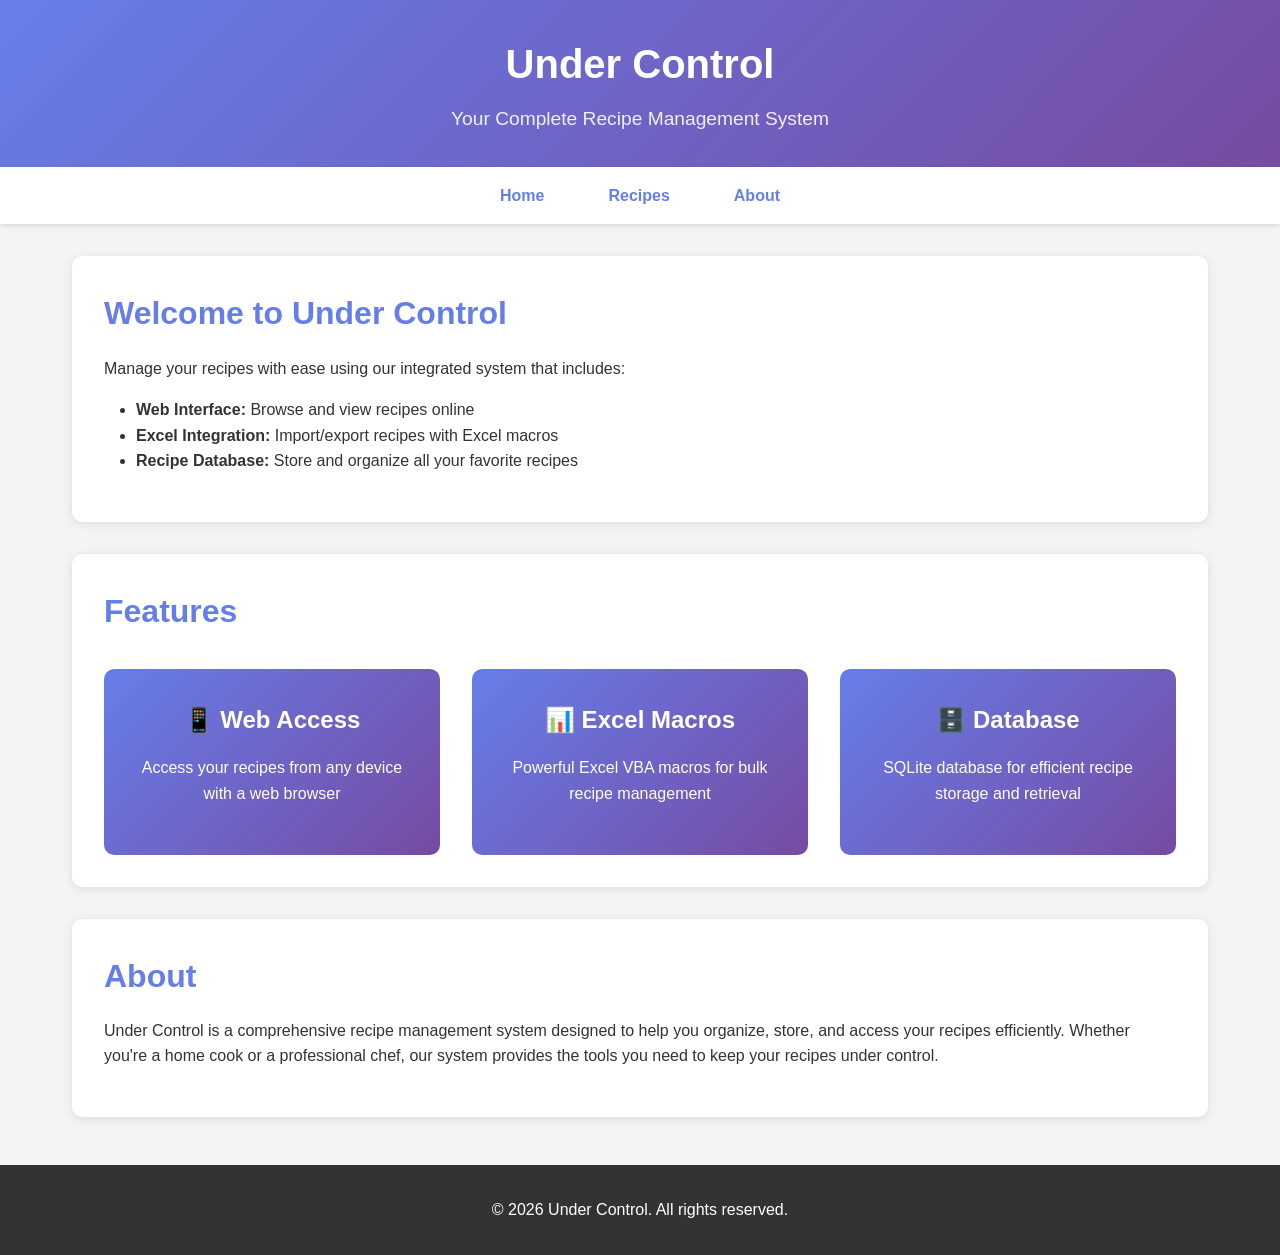
<file: index.html>
<!DOCTYPE html>
<html lang="en">
<head>
    <meta charset="UTF-8">
    <meta name="viewport" content="width=device-width, initial-scale=1.0">
    <title>Under Control - Recipe Management System</title>
    <link rel="stylesheet" href="styles.css">
</head>
<body>
    <header>
        <h1>Under Control</h1>
        <p>Your Complete Recipe Management System</p>
    </header>

    <nav>
        <ul>
            <li><a href="index.html">Home</a></li>
            <li><a href="recipes.html">Recipes</a></li>
            <li><a href="#about">About</a></li>
        </ul>
    </nav>

    <main>
        <section id="welcome">
            <h2>Welcome to Under Control</h2>
            <p>Manage your recipes with ease using our integrated system that includes:</p>
            <ul>
                <li><strong>Web Interface:</strong> Browse and view recipes online</li>
                <li><strong>Excel Integration:</strong> Import/export recipes with Excel macros</li>
                <li><strong>Recipe Database:</strong> Store and organize all your favorite recipes</li>
            </ul>
        </section>

        <section id="features">
            <h2>Features</h2>
            <div class="feature-grid">
                <div class="feature-card">
                    <h3>📱 Web Access</h3>
                    <p>Access your recipes from any device with a web browser</p>
                </div>
                <div class="feature-card">
                    <h3>📊 Excel Macros</h3>
                    <p>Powerful Excel VBA macros for bulk recipe management</p>
                </div>
                <div class="feature-card">
                    <h3>🗄️ Database</h3>
                    <p>SQLite database for efficient recipe storage and retrieval</p>
                </div>
            </div>
        </section>

        <section id="about">
            <h2>About</h2>
            <p>Under Control is a comprehensive recipe management system designed to help you organize, store, and access your recipes efficiently. Whether you're a home cook or a professional chef, our system provides the tools you need to keep your recipes under control.</p>
        </section>
    </main>

    <footer>
        <p>&copy; 2026 Under Control. All rights reserved.</p>
    </footer>
</body>
</html>
</file>
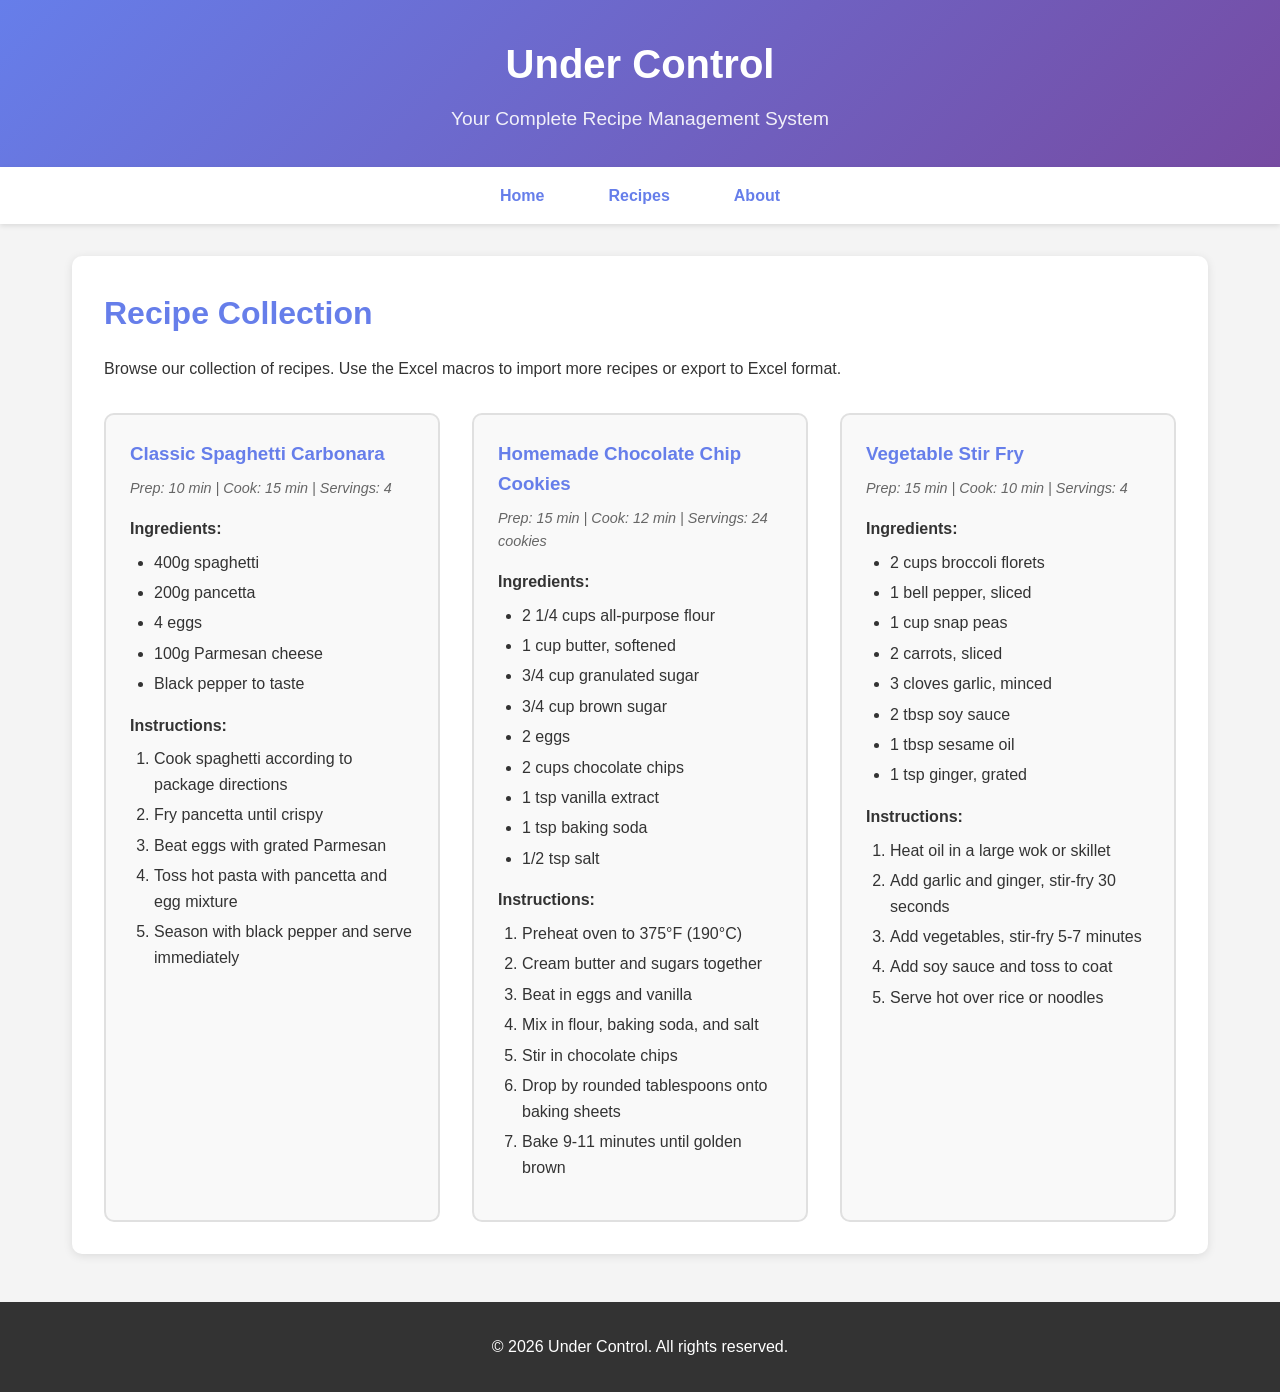
<file: recipes.html>
<!DOCTYPE html>
<html lang="en">
<head>
    <meta charset="UTF-8">
    <meta name="viewport" content="width=device-width, initial-scale=1.0">
    <title>Recipes - Under Control</title>
    <link rel="stylesheet" href="styles.css">
</head>
<body>
    <header>
        <h1>Under Control</h1>
        <p>Your Complete Recipe Management System</p>
    </header>

    <nav>
        <ul>
            <li><a href="index.html">Home</a></li>
            <li><a href="recipes.html">Recipes</a></li>
            <li><a href="index.html#about">About</a></li>
        </ul>
    </nav>

    <main>
        <section id="recipes">
            <h2>Recipe Collection</h2>
            <p>Browse our collection of recipes. Use the Excel macros to import more recipes or export to Excel format.</p>

            <div class="recipe-grid">
                <article class="recipe-card">
                    <h3>Classic Spaghetti Carbonara</h3>
                    <p class="recipe-meta">Prep: 10 min | Cook: 15 min | Servings: 4</p>
                    <h4>Ingredients:</h4>
                    <ul>
                        <li>400g spaghetti</li>
                        <li>200g pancetta</li>
                        <li>4 eggs</li>
                        <li>100g Parmesan cheese</li>
                        <li>Black pepper to taste</li>
                    </ul>
                    <h4>Instructions:</h4>
                    <ol>
                        <li>Cook spaghetti according to package directions</li>
                        <li>Fry pancetta until crispy</li>
                        <li>Beat eggs with grated Parmesan</li>
                        <li>Toss hot pasta with pancetta and egg mixture</li>
                        <li>Season with black pepper and serve immediately</li>
                    </ol>
                </article>

                <article class="recipe-card">
                    <h3>Homemade Chocolate Chip Cookies</h3>
                    <p class="recipe-meta">Prep: 15 min | Cook: 12 min | Servings: 24 cookies</p>
                    <h4>Ingredients:</h4>
                    <ul>
                        <li>2 1/4 cups all-purpose flour</li>
                        <li>1 cup butter, softened</li>
                        <li>3/4 cup granulated sugar</li>
                        <li>3/4 cup brown sugar</li>
                        <li>2 eggs</li>
                        <li>2 cups chocolate chips</li>
                        <li>1 tsp vanilla extract</li>
                        <li>1 tsp baking soda</li>
                        <li>1/2 tsp salt</li>
                    </ul>
                    <h4>Instructions:</h4>
                    <ol>
                        <li>Preheat oven to 375°F (190°C)</li>
                        <li>Cream butter and sugars together</li>
                        <li>Beat in eggs and vanilla</li>
                        <li>Mix in flour, baking soda, and salt</li>
                        <li>Stir in chocolate chips</li>
                        <li>Drop by rounded tablespoons onto baking sheets</li>
                        <li>Bake 9-11 minutes until golden brown</li>
                    </ol>
                </article>

                <article class="recipe-card">
                    <h3>Vegetable Stir Fry</h3>
                    <p class="recipe-meta">Prep: 15 min | Cook: 10 min | Servings: 4</p>
                    <h4>Ingredients:</h4>
                    <ul>
                        <li>2 cups broccoli florets</li>
                        <li>1 bell pepper, sliced</li>
                        <li>1 cup snap peas</li>
                        <li>2 carrots, sliced</li>
                        <li>3 cloves garlic, minced</li>
                        <li>2 tbsp soy sauce</li>
                        <li>1 tbsp sesame oil</li>
                        <li>1 tsp ginger, grated</li>
                    </ul>
                    <h4>Instructions:</h4>
                    <ol>
                        <li>Heat oil in a large wok or skillet</li>
                        <li>Add garlic and ginger, stir-fry 30 seconds</li>
                        <li>Add vegetables, stir-fry 5-7 minutes</li>
                        <li>Add soy sauce and toss to coat</li>
                        <li>Serve hot over rice or noodles</li>
                    </ol>
                </article>
            </div>
        </section>
    </main>

    <footer>
        <p>&copy; 2026 Under Control. All rights reserved.</p>
    </footer>
</body>
</html>
</file>
<file: styles.css>
/* Global Styles */
* {
    margin: 0;
    padding: 0;
    box-sizing: border-box;
}

body {
    font-family: 'Segoe UI', Tahoma, Geneva, Verdana, sans-serif;
    line-height: 1.6;
    color: #333;
    background-color: #f4f4f4;
}

/* Header */
header {
    background: linear-gradient(135deg, #667eea 0%, #764ba2 100%);
    color: white;
    text-align: center;
    padding: 2rem;
    box-shadow: 0 2px 5px rgba(0,0,0,0.1);
}

header h1 {
    font-size: 2.5rem;
    margin-bottom: 0.5rem;
}

header p {
    font-size: 1.2rem;
    opacity: 0.9;
}

/* Navigation */
nav {
    background-color: #fff;
    box-shadow: 0 2px 5px rgba(0,0,0,0.1);
    position: sticky;
    top: 0;
    z-index: 100;
}

nav ul {
    list-style: none;
    display: flex;
    justify-content: center;
    padding: 1rem;
}

nav ul li {
    margin: 0 1rem;
}

nav ul li a {
    text-decoration: none;
    color: #667eea;
    font-weight: 600;
    padding: 0.5rem 1rem;
    border-radius: 5px;
    transition: background-color 0.3s, color 0.3s;
}

nav ul li a:hover {
    background-color: #667eea;
    color: white;
}

/* Main Content */
main {
    max-width: 1200px;
    margin: 2rem auto;
    padding: 0 2rem;
}

section {
    background-color: white;
    margin-bottom: 2rem;
    padding: 2rem;
    border-radius: 10px;
    box-shadow: 0 2px 10px rgba(0,0,0,0.1);
}

section h2 {
    color: #667eea;
    margin-bottom: 1rem;
    font-size: 2rem;
}

section p {
    margin-bottom: 1rem;
}

section ul, section ol {
    margin-left: 2rem;
    margin-bottom: 1rem;
}

/* Feature Grid */
.feature-grid {
    display: grid;
    grid-template-columns: repeat(auto-fit, minmax(250px, 1fr));
    gap: 2rem;
    margin-top: 2rem;
}

.feature-card {
    background: linear-gradient(135deg, #667eea 0%, #764ba2 100%);
    color: white;
    padding: 2rem;
    border-radius: 10px;
    text-align: center;
    transition: transform 0.3s;
}

.feature-card:hover {
    transform: translateY(-5px);
}

.feature-card h3 {
    font-size: 1.5rem;
    margin-bottom: 1rem;
}

/* Recipe Grid */
.recipe-grid {
    display: grid;
    grid-template-columns: repeat(auto-fit, minmax(300px, 1fr));
    gap: 2rem;
    margin-top: 2rem;
}

.recipe-card {
    background-color: #f9f9f9;
    border: 2px solid #e0e0e0;
    border-radius: 10px;
    padding: 1.5rem;
    transition: box-shadow 0.3s;
}

.recipe-card:hover {
    box-shadow: 0 5px 15px rgba(102, 126, 234, 0.3);
}

.recipe-card h3 {
    color: #667eea;
    margin-bottom: 0.5rem;
}

.recipe-meta {
    color: #666;
    font-size: 0.9rem;
    margin-bottom: 1rem;
    font-style: italic;
}

.recipe-card h4 {
    margin-top: 1rem;
    margin-bottom: 0.5rem;
    color: #333;
}

.recipe-card ul, .recipe-card ol {
    margin-left: 1.5rem;
}

.recipe-card li {
    margin-bottom: 0.3rem;
}

/* Footer */
footer {
    background-color: #333;
    color: white;
    text-align: center;
    padding: 2rem;
    margin-top: 3rem;
}

/* Responsive Design */
@media (max-width: 768px) {
    header h1 {
        font-size: 2rem;
    }
    
    nav ul {
        flex-direction: column;
        align-items: center;
    }
    
    nav ul li {
        margin: 0.5rem 0;
    }
    
    .feature-grid, .recipe-grid {
        grid-template-columns: 1fr;
    }
}
</file>
